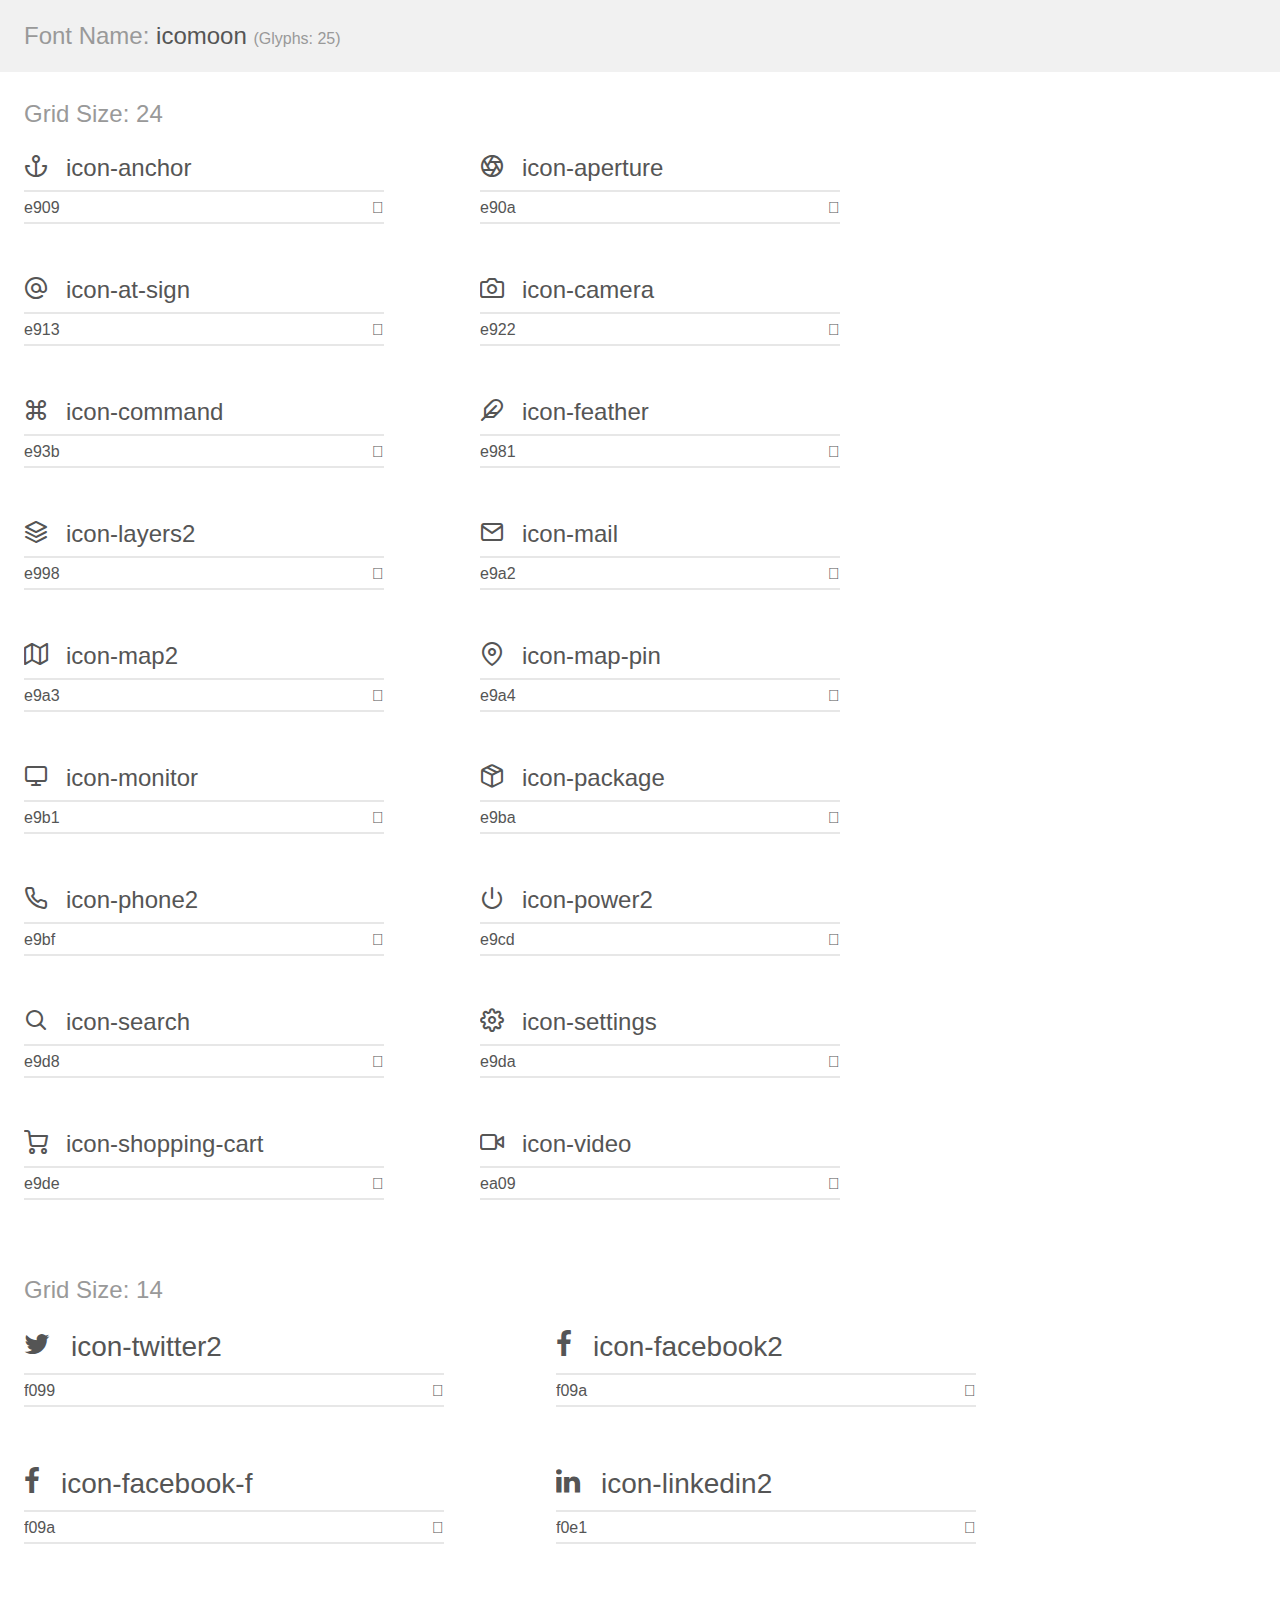
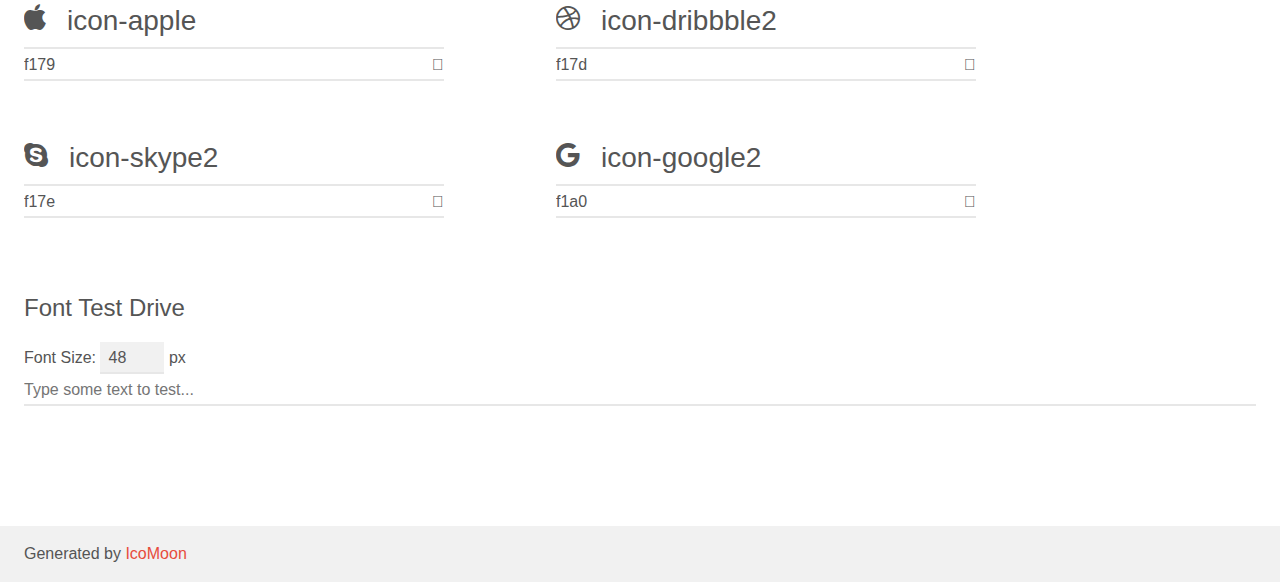
<file: home/fonts/icomoon/demo.html>
<!doctype html>
<html>
<head>
    <meta charset="utf-8">
    <title>IcoMoon Demo</title>
    <meta name="description" content="An Icon Font Generated By IcoMoon.io">
    <meta name="viewport" content="width=device-width, initial-scale=1">
    <link rel="stylesheet" href="demo-files/demo.css">
    <link rel="stylesheet" href="style.css"></head>
<body>
    <div class="bgc1 clearfix">
        <h1 class="mhmm mvm"><span class="fgc1">Font Name:</span> icomoon <small class="fgc1">(Glyphs:&nbsp;25)</small></h1>
    </div>
    <div class="clearfix mhl ptl">
        <h1 class="mvm mtn fgc1">Grid Size: 24</h1>
        <div class="glyph fs1">
            <div class="clearfix bshadow0 pbs">
                <span class="icon-anchor">
                
                </span>
                <span class="mls"> icon-anchor</span>
            </div>
            <fieldset class="fs0 size1of1 clearfix hidden-false">
                <input type="text" readonly value="e909" class="unit size1of2" />
                <input type="text" maxlength="1" readonly value="&#xe909;" class="unitRight size1of2 talign-right" />
            </fieldset>
            <div class="fs0 bshadow0 clearfix hidden-true">
                <span class="unit pvs fgc1">liga: </span>
                <input type="text" readonly value="" class="liga unitRight" />
            </div>
        </div>
        <div class="glyph fs1">
            <div class="clearfix bshadow0 pbs">
                <span class="icon-aperture">
                
                </span>
                <span class="mls"> icon-aperture</span>
            </div>
            <fieldset class="fs0 size1of1 clearfix hidden-false">
                <input type="text" readonly value="e90a" class="unit size1of2" />
                <input type="text" maxlength="1" readonly value="&#xe90a;" class="unitRight size1of2 talign-right" />
            </fieldset>
            <div class="fs0 bshadow0 clearfix hidden-true">
                <span class="unit pvs fgc1">liga: </span>
                <input type="text" readonly value="" class="liga unitRight" />
            </div>
        </div>
        <div class="glyph fs1">
            <div class="clearfix bshadow0 pbs">
                <span class="icon-at-sign">
                
                </span>
                <span class="mls"> icon-at-sign</span>
            </div>
            <fieldset class="fs0 size1of1 clearfix hidden-false">
                <input type="text" readonly value="e913" class="unit size1of2" />
                <input type="text" maxlength="1" readonly value="&#xe913;" class="unitRight size1of2 talign-right" />
            </fieldset>
            <div class="fs0 bshadow0 clearfix hidden-true">
                <span class="unit pvs fgc1">liga: </span>
                <input type="text" readonly value="" class="liga unitRight" />
            </div>
        </div>
        <div class="glyph fs1">
            <div class="clearfix bshadow0 pbs">
                <span class="icon-camera">
                
                </span>
                <span class="mls"> icon-camera</span>
            </div>
            <fieldset class="fs0 size1of1 clearfix hidden-false">
                <input type="text" readonly value="e922" class="unit size1of2" />
                <input type="text" maxlength="1" readonly value="&#xe922;" class="unitRight size1of2 talign-right" />
            </fieldset>
            <div class="fs0 bshadow0 clearfix hidden-true">
                <span class="unit pvs fgc1">liga: </span>
                <input type="text" readonly value="" class="liga unitRight" />
            </div>
        </div>
        <div class="glyph fs1">
            <div class="clearfix bshadow0 pbs">
                <span class="icon-command">
                
                </span>
                <span class="mls"> icon-command</span>
            </div>
            <fieldset class="fs0 size1of1 clearfix hidden-false">
                <input type="text" readonly value="e93b" class="unit size1of2" />
                <input type="text" maxlength="1" readonly value="&#xe93b;" class="unitRight size1of2 talign-right" />
            </fieldset>
            <div class="fs0 bshadow0 clearfix hidden-true">
                <span class="unit pvs fgc1">liga: </span>
                <input type="text" readonly value="" class="liga unitRight" />
            </div>
        </div>
        <div class="glyph fs1">
            <div class="clearfix bshadow0 pbs">
                <span class="icon-feather">
                
                </span>
                <span class="mls"> icon-feather</span>
            </div>
            <fieldset class="fs0 size1of1 clearfix hidden-false">
                <input type="text" readonly value="e981" class="unit size1of2" />
                <input type="text" maxlength="1" readonly value="&#xe981;" class="unitRight size1of2 talign-right" />
            </fieldset>
            <div class="fs0 bshadow0 clearfix hidden-true">
                <span class="unit pvs fgc1">liga: </span>
                <input type="text" readonly value="" class="liga unitRight" />
            </div>
        </div>
        <div class="glyph fs1">
            <div class="clearfix bshadow0 pbs">
                <span class="icon-layers2">
                
                </span>
                <span class="mls"> icon-layers2</span>
            </div>
            <fieldset class="fs0 size1of1 clearfix hidden-false">
                <input type="text" readonly value="e998" class="unit size1of2" />
                <input type="text" maxlength="1" readonly value="&#xe998;" class="unitRight size1of2 talign-right" />
            </fieldset>
            <div class="fs0 bshadow0 clearfix hidden-true">
                <span class="unit pvs fgc1">liga: </span>
                <input type="text" readonly value="" class="liga unitRight" />
            </div>
        </div>
        <div class="glyph fs1">
            <div class="clearfix bshadow0 pbs">
                <span class="icon-mail">
                
                </span>
                <span class="mls"> icon-mail</span>
            </div>
            <fieldset class="fs0 size1of1 clearfix hidden-false">
                <input type="text" readonly value="e9a2" class="unit size1of2" />
                <input type="text" maxlength="1" readonly value="&#xe9a2;" class="unitRight size1of2 talign-right" />
            </fieldset>
            <div class="fs0 bshadow0 clearfix hidden-true">
                <span class="unit pvs fgc1">liga: </span>
                <input type="text" readonly value="" class="liga unitRight" />
            </div>
        </div>
        <div class="glyph fs1">
            <div class="clearfix bshadow0 pbs">
                <span class="icon-map2">
                
                </span>
                <span class="mls"> icon-map2</span>
            </div>
            <fieldset class="fs0 size1of1 clearfix hidden-false">
                <input type="text" readonly value="e9a3" class="unit size1of2" />
                <input type="text" maxlength="1" readonly value="&#xe9a3;" class="unitRight size1of2 talign-right" />
            </fieldset>
            <div class="fs0 bshadow0 clearfix hidden-true">
                <span class="unit pvs fgc1">liga: </span>
                <input type="text" readonly value="" class="liga unitRight" />
            </div>
        </div>
        <div class="glyph fs1">
            <div class="clearfix bshadow0 pbs">
                <span class="icon-map-pin">
                
                </span>
                <span class="mls"> icon-map-pin</span>
            </div>
            <fieldset class="fs0 size1of1 clearfix hidden-false">
                <input type="text" readonly value="e9a4" class="unit size1of2" />
                <input type="text" maxlength="1" readonly value="&#xe9a4;" class="unitRight size1of2 talign-right" />
            </fieldset>
            <div class="fs0 bshadow0 clearfix hidden-true">
                <span class="unit pvs fgc1">liga: </span>
                <input type="text" readonly value="" class="liga unitRight" />
            </div>
        </div>
        <div class="glyph fs1">
            <div class="clearfix bshadow0 pbs">
                <span class="icon-monitor">
                
                </span>
                <span class="mls"> icon-monitor</span>
            </div>
            <fieldset class="fs0 size1of1 clearfix hidden-false">
                <input type="text" readonly value="e9b1" class="unit size1of2" />
                <input type="text" maxlength="1" readonly value="&#xe9b1;" class="unitRight size1of2 talign-right" />
            </fieldset>
            <div class="fs0 bshadow0 clearfix hidden-true">
                <span class="unit pvs fgc1">liga: </span>
                <input type="text" readonly value="" class="liga unitRight" />
            </div>
        </div>
        <div class="glyph fs1">
            <div class="clearfix bshadow0 pbs">
                <span class="icon-package">
                
                </span>
                <span class="mls"> icon-package</span>
            </div>
            <fieldset class="fs0 size1of1 clearfix hidden-false">
                <input type="text" readonly value="e9ba" class="unit size1of2" />
                <input type="text" maxlength="1" readonly value="&#xe9ba;" class="unitRight size1of2 talign-right" />
            </fieldset>
            <div class="fs0 bshadow0 clearfix hidden-true">
                <span class="unit pvs fgc1">liga: </span>
                <input type="text" readonly value="" class="liga unitRight" />
            </div>
        </div>
        <div class="glyph fs1">
            <div class="clearfix bshadow0 pbs">
                <span class="icon-phone2">
                
                </span>
                <span class="mls"> icon-phone2</span>
            </div>
            <fieldset class="fs0 size1of1 clearfix hidden-false">
                <input type="text" readonly value="e9bf" class="unit size1of2" />
                <input type="text" maxlength="1" readonly value="&#xe9bf;" class="unitRight size1of2 talign-right" />
            </fieldset>
            <div class="fs0 bshadow0 clearfix hidden-true">
                <span class="unit pvs fgc1">liga: </span>
                <input type="text" readonly value="" class="liga unitRight" />
            </div>
        </div>
        <div class="glyph fs1">
            <div class="clearfix bshadow0 pbs">
                <span class="icon-power2">
                
                </span>
                <span class="mls"> icon-power2</span>
            </div>
            <fieldset class="fs0 size1of1 clearfix hidden-false">
                <input type="text" readonly value="e9cd" class="unit size1of2" />
                <input type="text" maxlength="1" readonly value="&#xe9cd;" class="unitRight size1of2 talign-right" />
            </fieldset>
            <div class="fs0 bshadow0 clearfix hidden-true">
                <span class="unit pvs fgc1">liga: </span>
                <input type="text" readonly value="" class="liga unitRight" />
            </div>
        </div>
        <div class="glyph fs1">
            <div class="clearfix bshadow0 pbs">
                <span class="icon-search">
                
                </span>
                <span class="mls"> icon-search</span>
            </div>
            <fieldset class="fs0 size1of1 clearfix hidden-false">
                <input type="text" readonly value="e9d8" class="unit size1of2" />
                <input type="text" maxlength="1" readonly value="&#xe9d8;" class="unitRight size1of2 talign-right" />
            </fieldset>
            <div class="fs0 bshadow0 clearfix hidden-true">
                <span class="unit pvs fgc1">liga: </span>
                <input type="text" readonly value="" class="liga unitRight" />
            </div>
        </div>
        <div class="glyph fs1">
            <div class="clearfix bshadow0 pbs">
                <span class="icon-settings">
                
                </span>
                <span class="mls"> icon-settings</span>
            </div>
            <fieldset class="fs0 size1of1 clearfix hidden-false">
                <input type="text" readonly value="e9da" class="unit size1of2" />
                <input type="text" maxlength="1" readonly value="&#xe9da;" class="unitRight size1of2 talign-right" />
            </fieldset>
            <div class="fs0 bshadow0 clearfix hidden-true">
                <span class="unit pvs fgc1">liga: </span>
                <input type="text" readonly value="" class="liga unitRight" />
            </div>
        </div>
        <div class="glyph fs1">
            <div class="clearfix bshadow0 pbs">
                <span class="icon-shopping-cart">
                
                </span>
                <span class="mls"> icon-shopping-cart</span>
            </div>
            <fieldset class="fs0 size1of1 clearfix hidden-false">
                <input type="text" readonly value="e9de" class="unit size1of2" />
                <input type="text" maxlength="1" readonly value="&#xe9de;" class="unitRight size1of2 talign-right" />
            </fieldset>
            <div class="fs0 bshadow0 clearfix hidden-true">
                <span class="unit pvs fgc1">liga: </span>
                <input type="text" readonly value="" class="liga unitRight" />
            </div>
        </div>
        <div class="glyph fs1">
            <div class="clearfix bshadow0 pbs">
                <span class="icon-video">
                
                </span>
                <span class="mls"> icon-video</span>
            </div>
            <fieldset class="fs0 size1of1 clearfix hidden-false">
                <input type="text" readonly value="ea09" class="unit size1of2" />
                <input type="text" maxlength="1" readonly value="&#xea09;" class="unitRight size1of2 talign-right" />
            </fieldset>
            <div class="fs0 bshadow0 clearfix hidden-true">
                <span class="unit pvs fgc1">liga: </span>
                <input type="text" readonly value="" class="liga unitRight" />
            </div>
        </div>
    </div>
    <div class="clearfix mhl ptl">
        <h1 class="mvm mtn fgc1">Grid Size: 14</h1>
        <div class="glyph fs2">
            <div class="clearfix bshadow0 pbs">
                <span class="icon-twitter2">
                
                </span>
                <span class="mls"> icon-twitter2</span>
            </div>
            <fieldset class="fs0 size1of1 clearfix hidden-false">
                <input type="text" readonly value="f099" class="unit size1of2" />
                <input type="text" maxlength="1" readonly value="&#xf099;" class="unitRight size1of2 talign-right" />
            </fieldset>
            <div class="fs0 bshadow0 clearfix hidden-true">
                <span class="unit pvs fgc1">liga: </span>
                <input type="text" readonly value="" class="liga unitRight" />
            </div>
        </div>
        <div class="glyph fs2">
            <div class="clearfix bshadow0 pbs">
                <span class="icon-facebook2">
                
                </span>
                <span class="mls"> icon-facebook2</span>
            </div>
            <fieldset class="fs0 size1of1 clearfix hidden-false">
                <input type="text" readonly value="f09a" class="unit size1of2" />
                <input type="text" maxlength="1" readonly value="&#xf09a;" class="unitRight size1of2 talign-right" />
            </fieldset>
            <div class="fs0 bshadow0 clearfix hidden-true">
                <span class="unit pvs fgc1">liga: </span>
                <input type="text" readonly value="" class="liga unitRight" />
            </div>
        </div>
        <div class="glyph fs2">
            <div class="clearfix bshadow0 pbs">
                <span class="icon-facebook-f">
                
                </span>
                <span class="mls"> icon-facebook-f</span>
            </div>
            <fieldset class="fs0 size1of1 clearfix hidden-false">
                <input type="text" readonly value="f09a" class="unit size1of2" />
                <input type="text" maxlength="1" readonly value="&#xf09a;" class="unitRight size1of2 talign-right" />
            </fieldset>
            <div class="fs0 bshadow0 clearfix hidden-true">
                <span class="unit pvs fgc1">liga: </span>
                <input type="text" readonly value="" class="liga unitRight" />
            </div>
        </div>
        <div class="glyph fs2">
            <div class="clearfix bshadow0 pbs">
                <span class="icon-linkedin2">
                
                </span>
                <span class="mls"> icon-linkedin2</span>
            </div>
            <fieldset class="fs0 size1of1 clearfix hidden-false">
                <input type="text" readonly value="f0e1" class="unit size1of2" />
                <input type="text" maxlength="1" readonly value="&#xf0e1;" class="unitRight size1of2 talign-right" />
            </fieldset>
            <div class="fs0 bshadow0 clearfix hidden-true">
                <span class="unit pvs fgc1">liga: </span>
                <input type="text" readonly value="" class="liga unitRight" />
            </div>
        </div>
        <div class="glyph fs2">
            <div class="clearfix bshadow0 pbs">
                <span class="icon-apple">
                
                </span>
                <span class="mls"> icon-apple</span>
            </div>
            <fieldset class="fs0 size1of1 clearfix hidden-false">
                <input type="text" readonly value="f179" class="unit size1of2" />
                <input type="text" maxlength="1" readonly value="&#xf179;" class="unitRight size1of2 talign-right" />
            </fieldset>
            <div class="fs0 bshadow0 clearfix hidden-true">
                <span class="unit pvs fgc1">liga: </span>
                <input type="text" readonly value="" class="liga unitRight" />
            </div>
        </div>
        <div class="glyph fs2">
            <div class="clearfix bshadow0 pbs">
                <span class="icon-dribbble2">
                
                </span>
                <span class="mls"> icon-dribbble2</span>
            </div>
            <fieldset class="fs0 size1of1 clearfix hidden-false">
                <input type="text" readonly value="f17d" class="unit size1of2" />
                <input type="text" maxlength="1" readonly value="&#xf17d;" class="unitRight size1of2 talign-right" />
            </fieldset>
            <div class="fs0 bshadow0 clearfix hidden-true">
                <span class="unit pvs fgc1">liga: </span>
                <input type="text" readonly value="" class="liga unitRight" />
            </div>
        </div>
        <div class="glyph fs2">
            <div class="clearfix bshadow0 pbs">
                <span class="icon-skype2">
                
                </span>
                <span class="mls"> icon-skype2</span>
            </div>
            <fieldset class="fs0 size1of1 clearfix hidden-false">
                <input type="text" readonly value="f17e" class="unit size1of2" />
                <input type="text" maxlength="1" readonly value="&#xf17e;" class="unitRight size1of2 talign-right" />
            </fieldset>
            <div class="fs0 bshadow0 clearfix hidden-true">
                <span class="unit pvs fgc1">liga: </span>
                <input type="text" readonly value="" class="liga unitRight" />
            </div>
        </div>
        <div class="glyph fs2">
            <div class="clearfix bshadow0 pbs">
                <span class="icon-google2">
                
                </span>
                <span class="mls"> icon-google2</span>
            </div>
            <fieldset class="fs0 size1of1 clearfix hidden-false">
                <input type="text" readonly value="f1a0" class="unit size1of2" />
                <input type="text" maxlength="1" readonly value="&#xf1a0;" class="unitRight size1of2 talign-right" />
            </fieldset>
            <div class="fs0 bshadow0 clearfix hidden-true">
                <span class="unit pvs fgc1">liga: </span>
                <input type="text" readonly value="" class="liga unitRight" />
            </div>
        </div>
    </div>

    <!--[if gt IE 8]><!-->
    <div class="mhl clearfix mbl">
        <h1>Font Test Drive</h1>
        <label>
            Font Size: <input id="fontSize" type="number" class="textbox0 mbm"
            min="8" value="48" />
            px
        </label>
        <input id="testText" type="text" class="phl size1of1 mvl"
        placeholder="Type some text to test..." value=""/>
        <div id="testDrive" class="icon-">&nbsp;
        </div>
    </div>
    <!--<![endif]-->
    <div class="bgc1 clearfix">
        <p class="mhl">Generated by <a href="https://icomoon.io/app">IcoMoon</a></p>
    </div>

    <script src="demo-files/demo.js"></script>
</body>
</html>
</file>
<file: home/fonts/icomoon/demo-files/demo.css>
body {
  padding: 0;
  margin: 0;
  font-family: sans-serif;
  font-size: 1em;
  line-height: 1.5;
  color: #555;
  background: #fff;
}
h1 {
  font-size: 1.5em;
  font-weight: normal;
}
small {
  font-size: .66666667em;
}
a {
  color: #e74c3c;
  text-decoration: none;
}
a:hover, a:focus {
  box-shadow: 0 1px #e74c3c;
}
.bshadow0, input {
  box-shadow: inset 0 -2px #e7e7e7;
}
input:hover {
  box-shadow: inset 0 -2px #ccc;
}
input, fieldset {
  font-family: sans-serif;
  font-size: 1em;
  margin: 0;
  padding: 0;
  border: 0;
}
input {
  color: inherit;
  line-height: 1.5;
  height: 1.5em;
  padding: .25em 0;
}
input:focus {
  outline: none;
  box-shadow: inset 0 -2px #449fdb;
}
.glyph {
  font-size: 16px;
  width: 15em;
  padding-bottom: 1em;
  margin-right: 4em;
  margin-bottom: 1em;
  float: left;
  overflow: hidden;
}
.liga {
  width: 80%;
  width: calc(100% - 2.5em);
}
.talign-right {
  text-align: right;
}
.talign-center {
  text-align: center;
}
.bgc1 {
  background: #f1f1f1;
}
.fgc1 {
  color: #999;
}
.fgc0 {
  color: #000;
}
p {
  margin-top: 1em;
  margin-bottom: 1em;
}
.mvm {
  margin-top: .75em;
  margin-bottom: .75em;
}
.mtn {
  margin-top: 0;
}
.mtl, .mal {
  margin-top: 1.5em;
}
.mbl, .mal {
  margin-bottom: 1.5em;
}
.mal, .mhl {
  margin-left: 1.5em;
  margin-right: 1.5em;
}
.mhmm {
  margin-left: 1em;
  margin-right: 1em;
}
.mls {
  margin-left: .25em;
}
.ptl {
  padding-top: 1.5em;
}
.pbs, .pvs {
  padding-bottom: .25em;
}
.pvs, .pts {
  padding-top: .25em;
}
.unit {
  float: left;
}
.unitRight {
  float: right;
}
.size1of2 {
  width: 50%;
}
.size1of1 {
  width: 100%;
}
.clearfix:before, .clearfix:after {
  content: " ";
  display: table;
}
.clearfix:after {
  clear: both;
}
.hidden-true {
  display: none;
}
.textbox0 {
  width: 3em;
  background: #f1f1f1;
  padding: .25em .5em;
  line-height: 1.5;
  height: 1.5em;
}
#testDrive {
  display: block;
  padding-top: 24px;
  line-height: 1.5;
}
.fs0 {
  font-size: 16px;
}
.fs1 {
  font-size: 24px;
}
.fs2 {
  font-size: 28px;
}
</file>
<file: home/fonts/icomoon/style.css>
@font-face {
  font-family: 'icomoon';
  src:  url('fonts/icomoon.eot?f194zt');
  src:  url('fonts/icomoon.eot?f194zt#iefix') format('embedded-opentype'),
    url('fonts/icomoon.ttf?f194zt') format('truetype'),
    url('fonts/icomoon.woff?f194zt') format('woff'),
    url('fonts/icomoon.svg?f194zt#icomoon') format('svg');
  font-weight: normal;
  font-style: normal;
}

[class^="icon-"], [class*=" icon-"] {
  /* use !important to prevent issues with browser extensions that change fonts */
  font-family: 'icomoon' !important;
  speak: none;
  font-style: normal;
  font-weight: normal;
  font-variant: normal;
  text-transform: none;
  line-height: 1;

  /* Better Font Rendering =========== */
  -webkit-font-smoothing: antialiased;
  -moz-osx-font-smoothing: grayscale;
}

.icon-anchor:before {
  content: "\e909";
}
.icon-aperture:before {
  content: "\e90a";
}
.icon-at-sign:before {
  content: "\e913";
}
.icon-camera:before {
  content: "\e922";
}
.icon-command:before {
  content: "\e93b";
}
.icon-feather:before {
  content: "\e981";
}
.icon-layers2:before {
  content: "\e998";
}
.icon-mail:before {
  content: "\e9a2";
}
.icon-map2:before {
  content: "\e9a3";
}
.icon-map-pin:before {
  content: "\e9a4";
}
.icon-monitor:before {
  content: "\e9b1";
}
.icon-package:before {
  content: "\e9ba";
}
.icon-phone2:before {
  content: "\e9bf";
}
.icon-power2:before {
  content: "\e9cd";
}
.icon-search:before {
  content: "\e9d8";
}
.icon-settings:before {
  content: "\e9da";
}
.icon-shopping-cart:before {
  content: "\e9de";
}
.icon-video:before {
  content: "\ea09";
}
.icon-twitter2:before {
  content: "\f099";
}
.icon-facebook2:before {
  content: "\f09a";
}
.icon-facebook-f:before {
  content: "\f09a";
}
.icon-linkedin2:before {
  content: "\f0e1";
}
.icon-apple:before {
  content: "\f179";
}
.icon-dribbble2:before {
  content: "\f17d";
}
.icon-skype2:before {
  content: "\f17e";
}
.icon-google2:before {
  content: "\f1a0";
}

.icon-heart:before{
  content:"\f004";
}
</file>
